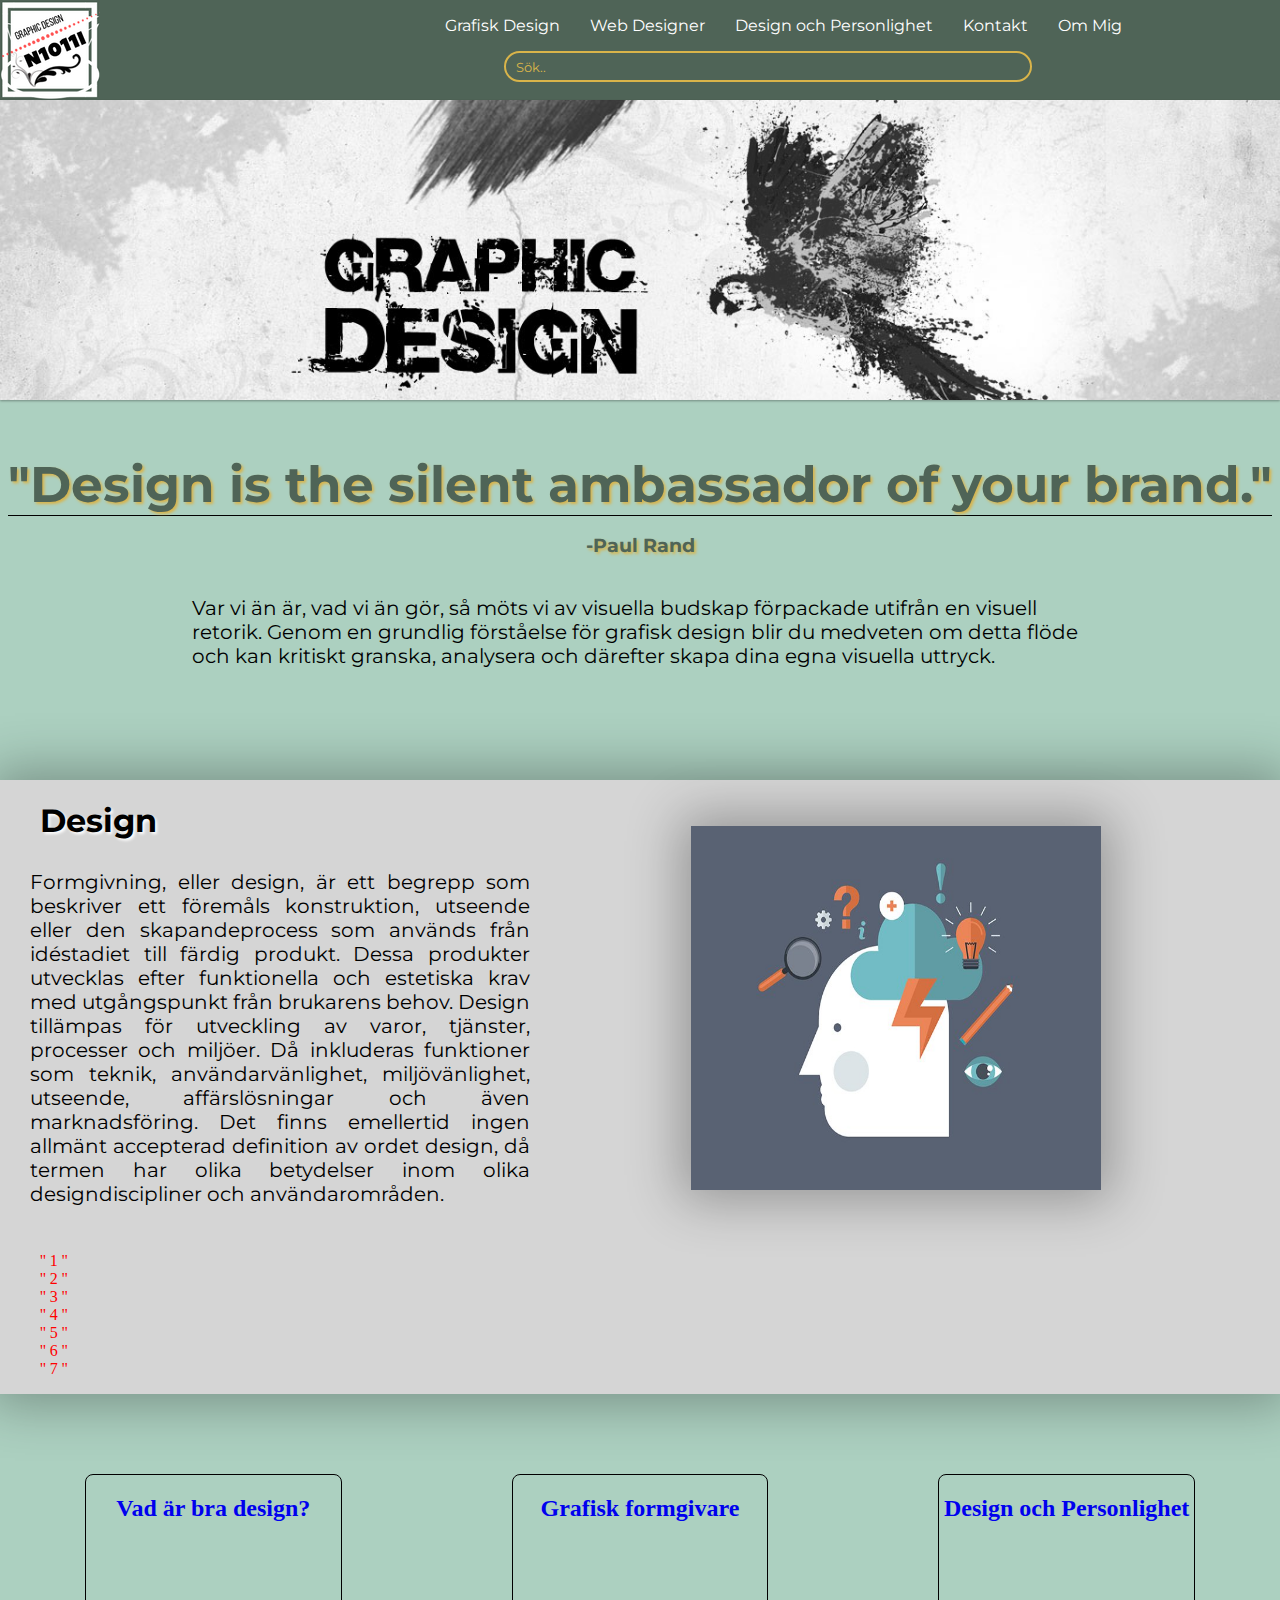
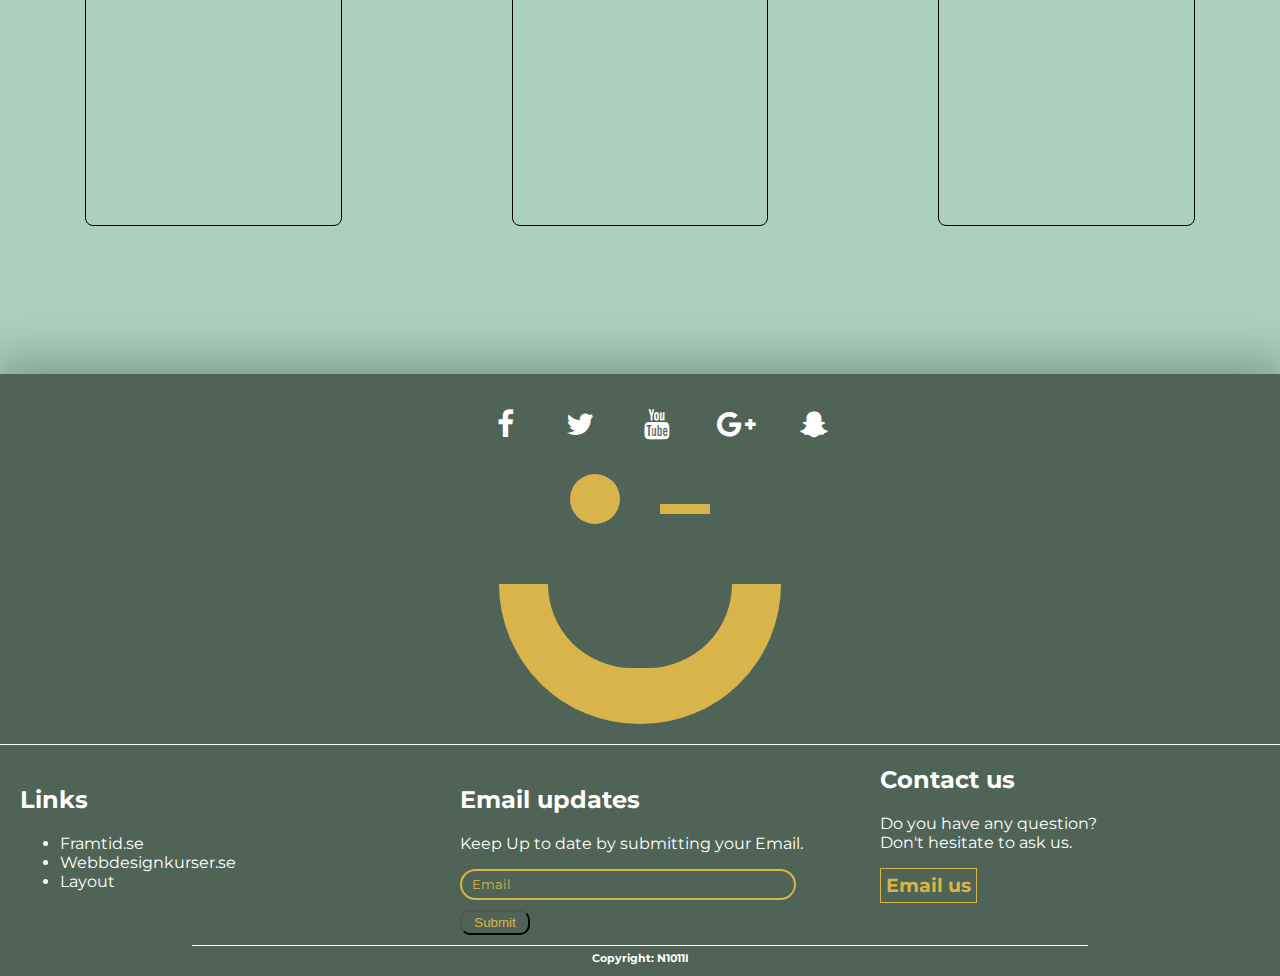
<file: index.html>
<!DOCTYPE html>
<html lang="sv-se">
  <head>
    <meta charset="utf-8" />
    <title>Personas</title>
    <link href="assetst/css/main.css" rel="stylesheet" type="text/css" />
    <link href="https://fonts.googleapis.com/css?family=Montserrat" rel="stylesheet">
    <link rel="stylesheet" href="https://cdnjs.cloudflare.com/ajax/libs/font-awesome/4.7.0/css/font-awesome.min.css">

  </head>
  
  <body>
     <header>
        <div class="header-left"> 
           <section class="logo"></section>
        </div>
        <nav>
                <ul>
                    <li><a href="#">Grafisk Design</a></li>
                    <li><a href="subpages/page1.html">Web Designer</a></li>
                    <li><a href="#">Design och Personlighet</a></li>
                    <li><a href="#">Kontakt</a></li>
                    <li><a href="#">Om Mig</a></li>
                </ul>
                <input type="text" name="search" placeholder="Sök..">
        </nav>
     </header>
      <div class="bild-wrapper">
          <section class="hidden">
              <h2>IT'S NOT</h2>
              <h2>ABOUT IDEAS.</h2>
              <h3>IT'S ABOUT</h3>
              <h3>MAKING</h3>
              <h3>IDEAS</h3>
              <h3>HAPPEN</h3>
          </section>
      </div>
     <div class="wrapper">
        <section class="citat">
             <h1>"Design is the silent ambassador of your brand."</h1>
             <h3>-Paul Rand</h3>
             <p>Var vi än är, vad vi än gör, så möts vi av visuella budskap förpackade utifrån en visuell retorik. Genom en grundlig förståelse för grafisk design blir du medveten om detta flöde och kan kritiskt granska, analysera och därefter skapa dina egna visuella uttryck. 
             </p>

        </section>
        <main class="main-center">
            <h1>Design</h1>
            <p>Formgivning, eller design, är ett begrepp som beskriver ett föremåls konstruktion, utseende eller den skapandeprocess som används från idéstadiet till färdig produkt. Dessa produkter utvecklas efter funktionella och estetiska krav med utgångspunkt från brukarens behov. Design tillämpas för utveckling av varor, tjänster, processer och miljöer. Då inkluderas funktioner som teknik, användarvänlighet, miljövänlighet, utseende, affärslösningar och även marknadsföring. Det finns emellertid ingen allmänt accepterad definition av ordet design, då termen har olika betydelser inom olika designdiscipliner och användarområden.
            </p>
                  <section class="design-bild">
                      <img src="assetst/images/8.jpg" alt="">
                  </section>
                  
                  <ul class="testUL">
                      <li class="ett">1</li>
                      <li class="tvo">2</li>
                      <li class="tre">3</li>
                      <li class="fyra">4</li>
                      <li>5</li>
                      <li>6</li>
                      <li>7</li>
                  </ul>
          
        </main>
        <div class="box-wrapper">
            <a href="#" class="box box1">
                <h2>Vad är bra design?
</h2>
            </a>
            <a href="#" class="box box2">
                <h2>Grafisk formgivare</h2>
            </a>
            <a href="#" class="box box3">
                <h2>Design och Personlighet</h2>
            </a>
        </div>
        

     </div>
     <footer>
         <section class="top-footer">
           
            <ul>
                 <li><a href="#" class="social-icon"> <i class="fa fa-facebook"></i></a></li>
                 <li><a href="#" class="social-icon"> <i class="fa fa-twitter"></i></a></li>
                 <li><a href="#" class="social-icon"> <i class="fa fa-youtube"></i></a></li>
                 <li><a href="#" class="social-icon"> <i class="fa fa-google-plus"></i></a></li>
                 <li><a href="#" class="social-icon"> <i class="fa fa-snapchat-ghost"></i></a></li>
            </ul>
         </section>
         <div class="eye">
             <section class="left-eye"></section>
             <section class="right-eye"></section>
         </div>
         <div class="smile">
             <div class="bottom">  
                <div class="top"></div>
            </div> 
        </div>
        <div class="main-footer">
            <section class="links">
                <h2>Links</h2>
                <ul>
                    <li><a href="https://www.framtid.se/yrke/grafisk-formgivare">Framtid.se</a></li>
                    <li><a href="https://webbdesignkurser.se/webbdesign/bra-design/">Webbdesignkurser.se</a></li>
                    <li><a href="https://getflywheel.com/layout/why-and-how-to-design-with-personality/">Layout</a></li>
                </ul>
            </section>
            <section class="e-mail">
                <h2>Email updates</h2>
                <p>Keep Up to date by submitting your Email.</p>
                <input type="email" name="Email" placeholder="Email">
                <button>Submit</button>

            </section>
            <section class="kontakt">
                <h2>Contact us</h2>
                <p>Do you have any question?<br>Don't hesitate to ask us.</p>
                <a href="#"><h3>Email us</h3></a>
            </section>
        </div>
        <div class="bottom-footer"><h4>Copyright: N1011I</h4></div>
        
     </footer>
      
  </body>
</html>
</file>
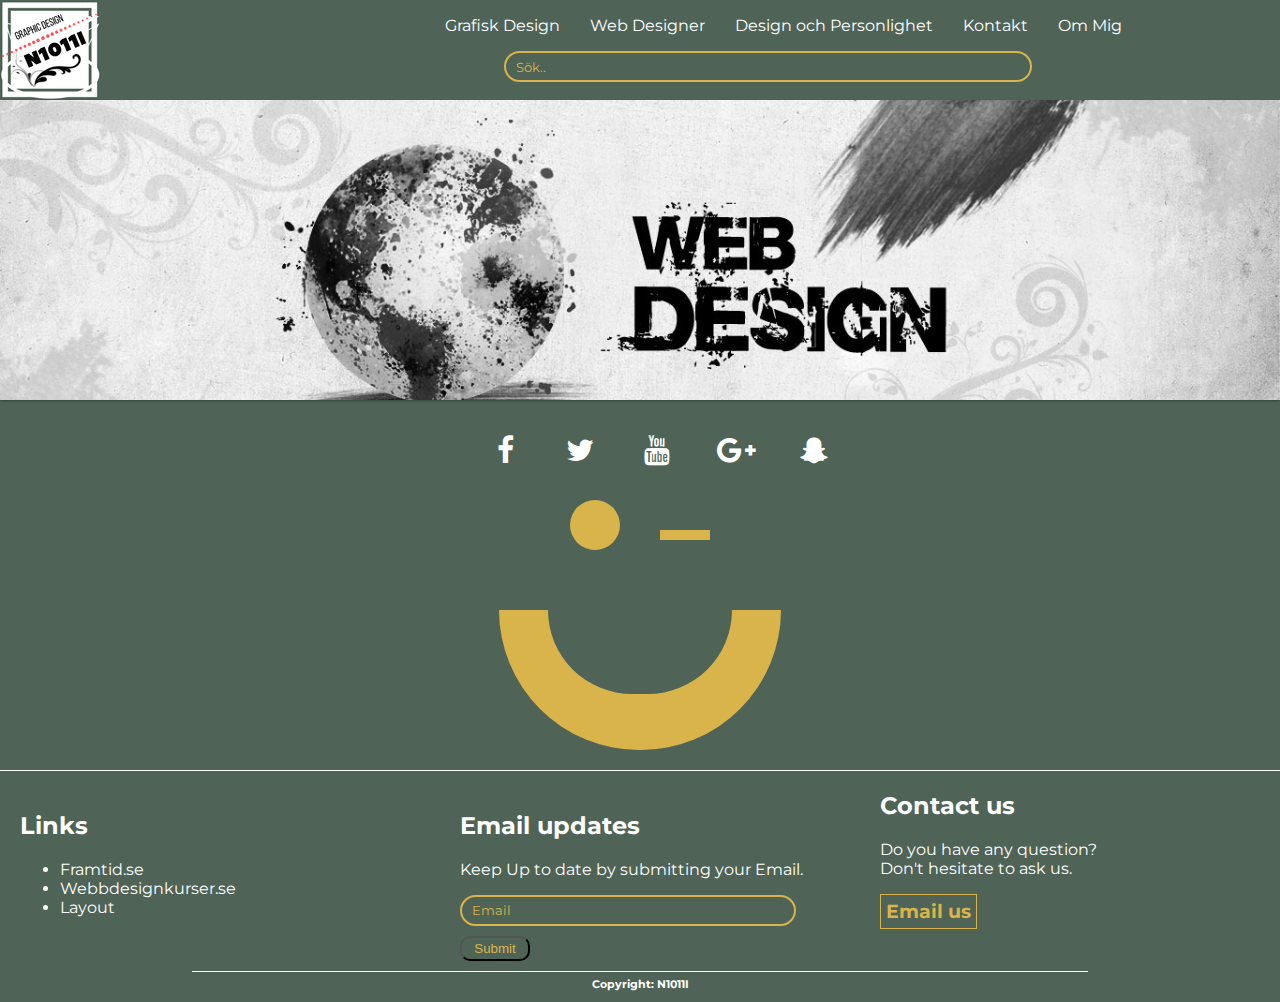
<file: subpages/page1.html>
<!DOCTYPE html>
<html lang="sv-se">
  <head>
    <meta charset="utf-8" />
    <title>Personas</title>
    <link href="../assetst/css/page1.css" rel="stylesheet" type="text/css" />
    <link href="https://fonts.googleapis.com/css?family=Montserrat" rel="stylesheet">
    <link rel="stylesheet" href="https://cdnjs.cloudflare.com/ajax/libs/font-awesome/4.7.0/css/font-awesome.min.css">

  </head>
  <body>
          <header>
        <div class="header-left"> 
           <section class="logo"></section>
        </div>
        <nav>
            <ul>
                <li><a href="../index.html">Grafisk Design</a></li>
                <li><a href="/subpages/page1.html">Web Designer</a></li>
                <li><a href="#">Design och Personlighet</a></li>
                <li><a href="#">Kontakt</a></li>
                <li><a href="#">Om Mig</a></li>
            </ul>
            <input type="text" name="search" placeholder="Sök..">
        </nav>
     </header>
      <div class="bild-wrapper">
          <section class="hidden">
              <h2>IT'S NOT</h2>
              <h2>ABOUT IDEAS.</h2>
              <h3>IT'S ABOUT</h3>
              <h3>MAKING</h3>
              <h3>IDEAS</h3>
              <h3>HAPPEN</h3>
          </section>
      </div>
      
      <main>
          
          
          
          
          
          
          
          
          
      </main>
      
      
      
      
      
      
      
      
      <footer>
         <section class="top-footer">
           
            <ul>
                 <li><a href="#" class="social-icon"> <i class="fa fa-facebook"></i></a></li>
                 <li><a href="#" class="social-icon"> <i class="fa fa-twitter"></i></a></li>
                 <li><a href="#" class="social-icon"> <i class="fa fa-youtube"></i></a></li>
                 <li><a href="#" class="social-icon"> <i class="fa fa-google-plus"></i></a></li>
                 <li><a href="#" class="social-icon"> <i class="fa fa-snapchat-ghost"></i></a></li>
            </ul>
         </section>
         <div class="eye">
             <section class="left-eye"></section>
             <section class="right-eye"></section>
         </div>
         <div class="smile">
             <div class="bottom">  
                <div class="top"></div>
            </div> 
        </div>
        <div class="main-footer">
            <section class="links">
                <h2>Links</h2>
                <ul>
                    <li><a href="https://www.framtid.se/yrke/grafisk-formgivare">Framtid.se</a></li>
                    <li><a href="https://webbdesignkurser.se/webbdesign/bra-design/">Webbdesignkurser.se</a></li>
                    <li><a href="https://getflywheel.com/layout/why-and-how-to-design-with-personality/">Layout</a></li>
                </ul>
            </section>
            <section class="e-mail">
                <h2>Email updates</h2>
                <p>Keep Up to date by submitting your Email.</p>
                <input type="email" name="Email" placeholder="Email">
                <button>Submit</button>

            </section>
            <section class="kontakt">
                <h2>Contact us</h2>
                <p>Do you have any question?<br>Don't hesitate to ask us.</p>
                <a href="#"><h3>Email us</h3></a>
            </section>
        </div>
        <div class="bottom-footer"><h4>Copyright: N1011I</h4></div>
        
     </footer>

      

      
  </body>
</file>
<file: assetst/css/main.css>
@charset "utf-8";

a{
    text-decoration: none;
}

body{
    margin: 0;
    width:100wv;
    height:100hv;
    background-color: #acd0c0;
    display:grid;
    grid-template-columns: 1fr;
    grid-template-rows: auto auto auto auto;
    grid-template-areas: 
        "header"
        "bild"
        "main"
        "box"
        "footer";    
}
body header {
    grid-area: header;
    display: flex;
    height: 100px;
    background-color: #4f6457;
    justify-content:flex-start;
    box-shadow: 5px 5px 5px #888888;
    
}

.header-left{
    flex:1;
}

.logo{
    height: 100px;
    width: 100px;
    background-color: white;
    background-image: url(../images/logo.png);
    background-size: cover;
}
header nav{
    display: flex;
    flex:4;
    flex-flow: column nowrap;
    align-items: flex-end;
    background-color: ;
}

header input{
    margin-top: 0;
    height: 20px;
    width: 50%;
    height: 25px;
    align-self: center;
    border: 2px solid #d9b44a;
    border-radius: 50px;
    background-color: #4f6457;
    outline: none;
    padding-left: 10px;
    color: white;
    font-family:  'Montserrat', sans-serif;
}

input::placeholder {
    color: #d9b44a;
}

header nav ul{
    list-style-type: none;
    display: flex;
    justify-content: center;
    width: 100%;
}
nav ul a{
    text-decoration: none;
    color:white;
    font-family: 'Montserrat', sans-serif;
}
nav ul a:hover{
    color:#d9b44a;
}
nav ul li{
    margin-left: 30px;
}

.bild-wrapper{
    grid-area: bild;
    width: 100%;
    display: flex;
    justify-content: center;
    align-items: center;
    height: 300px;
    background-image: url(../images/1.jpg);
    background-size: cover;
    box-shadow: 0 1px 3px rgba(0,0,0,0.12), 0 1px 2px rgba(0,0,0,0.24);

    filter: grayscale(100);
    transition: all .7s;
}
.bild-wrapper:hover{
    filter: grayscale(0);
    box-shadow: 0 14px 28px rgba(0,0,0,0.25), 0 10px 10px rgba(0,0,0,0.22);
}

.hidden{
    width: 30%;
    height: 80%;
    display: flex;
    align-items: flex-start;
    flex-flow: column nowrap;
    justify-content: flex-end;
    opacity: 0;
    transition: width .7s;
}
.hidden:hover{
    width: 95%;
    opacity: .8;
    border-top: 1px solid black;
    border-bottom: 30px solid black;
    border-left: 75px solid transparent;
    border-right: 75px solid transparent;

    box-shadow: 0 14px 28px rgba(0,0,0,0.25), 0 10px 10px rgba(0,0,0,0.22);
}
.hidden h2, .hidden h3{
    font-size: 30px;
    margin-top: 0;
    margin-bottom: 1px;
    margin-left: 30px;
    color: white;
    font-family: 'Montserrat', sans-serif;

}
.hidden h2{
    background-color: black;
}
.hidden h3{
    background-color: red;
}

/*-------------------------*/
/*------- MAIN ----------*/
/*-------------------------*/



.wrapper{
    grid-area: main;
    width: 100%;
    display: flex;
    flex-flow: column nowrap;
}

.wrapper .citat{
    display: flex;
    min-height: 360px;
    align-items: center;
    flex-flow: column nowrap;
    padding-top: 20px;
}
.citat h1{
    color:#4f6457;
    text-shadow: 2px 2px 3px #d9b44a;
    font-size: 50px;
    border-bottom: 1px solid black;
    margin-bottom: 0;
    font-family: 'Montserrat', sans-serif;

}
.citat h3{
    color:#4f6457;
    text-shadow: 2px 2px 3px #d9b44a;
    font-family: 'Montserrat', sans-serif;
}

.wrapper .citat p{
    width: 70%;
    align-self: center;
    font-size: 20px;
    font-family: 'Montserrat', sans-serif;

}
.main-center{
    background-color:#d5d5d5;
    box-shadow: 0px 0px 50px 10px rgba(0, 0, 0, 0.3);
    min-height: 600px;
    display: grid;
    margin-bottom: 30px;
    grid-template-columns: 1fr 1fr;
    grid-template-rows: 60px auto;
    grid-template-areas: 
        "rubrik bild"
        "text bild";
}

.main-center h1{
    grid-area: rubrik;
    margin-left: 40px;
    font-family: 'Montserrat', sans-serif;
    text-shadow: 2px 2px 3px white;


}

.main-center p{
    grid-area: text;
    max-width: 500px;
    margin: 30px;
    text-align: justify;
    font-size: 20px;
    font-family: 'Montserrat', sans-serif;
}
.main-center .design-bild{
    grid-area: bild;
    width: 80%;
    height: 100%;
    display: flex;
    justify-content: center;
    align-items: center;
}

.design-bild img{
    width: 80%;
    height: 80%;
    box-shadow: 0px 0px 50px 10px rgba(0, 0, 0, 0.3);

}

/*-------------------------*/
/*------- BOXES ----------*/
/*-------------------------*/


.box-wrapper{
    display: flex;
    height: 500px;
    justify-content: space-around;
    margin-top: 50px;
}

.box-wrapper .box{
    width:70%;
    height: 70%;
    justify-content: center;
    display: flex;
}
.box-wrapper a:hover{
        box-shadow: 1px 1px 5px 5px rgba(0, 0, 0, 0.3);

}


.box-wrapper .box1{
    flex: .2;
    border: 1px solid black;
    border-radius: 8px;
    
}

.box-wrapper .box2{
    flex: .2;
    border: 1px solid black;
    border-radius: 8px;

}
.box-wrapper .box3{
    flex: .2;
    border: 1px solid black;
    border-radius: 8px;
}


/*-------------------------*/
/*------- FOOTER ----------*/
/*-------------------------*/


body footer{
    grid-area: footer;
    min-height: 600px;
    background-color: #4f6457;
    box-shadow: 0px 0px 50px 10px rgba(0, 0, 0, 0.3);

}

body footer .top-footer{
    width: 100%;
    height: 100px;
    display: flex;
    justify-content: center;
    align-items: center;
}
.top-footer ul{
    display: flex;
    width: 30%;
    list-style-type: none;  
    justify-content: space-around;
}
.social-icon{
    color:white;
    text-decoration: none;
    font-size: 30px;
}
.top-footer ul li a:hover{
    box-shadow: 0px 0px 50px 10px rgba(0, 0, 0, 0.3);
}
.fa-facebook{
    padding:10px 15px;
}
.fa-facebook:hover{
    background-color: #3d5b99;
}
.fa-twitter{
    padding:10px 10px;
}
.fa-twitter:hover{
    background-color: #00aced;
}
.fa-youtube{
        padding:10px 12px;
}
.fa-youtube:hover {
    background-color: #e64a41;
}
.fa-google-plus{
    padding:10px 7px;
}
.fa-google-plus:hover {
    background-color: #dd4b39;    
}
.fa-snapchat-ghost{
        padding:10px 10px;
}
.fa-snapchat-ghost:hover{
    background: #fffc00;
  color: white;
  text-shadow: -1px 0 black, 0 1px black, 1px 0 black, 0 -1px black;
}

footer .eye{
    width: 100%;
    height: 50px;
    display: flex;
    justify-content: center;
}
.left-eye{
    height: 50px;
    width: 50px;
    background-color: #d9b44a;
    border-radius: 50%;
    margin-right: 20px;
}
.right-eye{
    height: 10px;
    width: 50px;
    background-color: #d9b44a ;
    margin-top: 30px;
    margin-left: 20px;
}


.smile{
    width: 100%;
    height: 200px;
    display: flex;
    justify-content: center;
    align-items: flex-end;
}

.smile .bottom{
    display: flex;
    justify-content: center;
    width: 22%;
    height: 70%;
    background: #d9b44a;
    border-bottom-left-radius: 300px;
    border-bottom-right-radius: 300px;    
}
.smile .bottom .top{
    width: 65%;
    height: 60%;
    background: #4f6457;
    border-bottom-left-radius: 150px;
    border-bottom-right-radius: 150px; 
}
footer .main-footer{
    width: 100%;
    height: 180px;
    margin-top: 20px;
    border-top: 1px solid white;
    display: flex;
    font-family: 'Montserrat', sans-serif;
    color: white;

}

.main-footer .links{
    flex: 1;
    padding: 20px;
}
.main-footer a{
    color: white;
}
.main-footer a:hover{
    color: #d9b44a;
}



.main-footer .e-mail{
    flex: 1;
    padding: 20px;
}
.main-footer .e-mail input{
    margin-top: 0;
    height: 20px;
    width: 80%;
    height: 25px;
    align-self: center;
    border: 2px solid #d9b44a;
    border-radius: 50px;
    background-color: #4f6457;
    outline: none;
    padding-left: 10px;
    color: white;
    font-family:  'Montserrat', sans-serif;
}
.main-footer .e-mail button{
    width: 70px;
    height: 25px;
    margin-top: 10px;
    border-radius: 10px;
    background-color: #4f6457;
    color: #d9b44a;
}


.main-footer .kontakt{
    flex: 1;
}
.main-footer .kontakt h3{
    border: 1px solid #d9b44a;
    margin: 0;
    display: inline-block;
    padding: 5px;
    color: #d9b44a;
}

.bottom-footer{
    width: 70%;
    height: 30px;
    margin-top: 20px;
    border-top: 1px solid white;
    margin-left: 15%;    
}

.bottom-footer h4{
    margin: 0;
    font-size: 11px;
    text-align: center;
    color: white;
    font-family:  'Montserrat', sans-serif;
    padding-top: 5px;
}

.testUL {
    list-style: none;
}

.testUL li {
    color: red;
}

.testUL li::before {
    content: "'' ";
}

.testUL li::after {
    content: " ''";
}

.ett:hover .testUL {
   background: red;
}

.ett:hover ~ .tvo {
    color: green;
}
</file>
<file: assetst/css/page1.css>
@charset "utf-8";


a{
    text-decoration: none;
}

body{
    margin: 0;
    width:100wv;
    height:100hv;
    background-color: #acd0c0;
    display:grid;
    grid-template-columns: 1fr;
    grid-template-rows: auto auto auto auto;
    grid-template-areas: 
        "header"
        "bild"
        "main"
        "footer";    
}

body header {
    grid-area: header;
    display: flex;
    height: 100px;
    background-color: #4f6457;
    justify-content:flex-start;
    box-shadow: 5px 5px 5px #888888;
    
}

.header-left{
    flex:1;
}

.logo{
    height: 100px;
    width: 100px;
    background-color: white;
    background-image: url(../images/logo.png);
    background-size: cover;
}
header nav{
    display: flex;
    flex:4;
    flex-flow: column nowrap;
    align-items: flex-end;
    background-color: ;
}

header input{
    margin-top: 0;
    height: 20px;
    width: 50%;
    height: 25px;
    align-self: center;
    border: 2px solid #d9b44a;
    border-radius: 50px;
    background-color: #4f6457;
    outline: none;
    padding-left: 10px;
    color: white;
    font-family:  'Montserrat', sans-serif;
}

input::placeholder {
    color: #d9b44a;
}

header nav ul{
    list-style-type: none;
    display: flex;
    justify-content: center;
    width: 100%;
}
nav ul a{
    text-decoration: none;
    color:white;
    font-family: 'Montserrat', sans-serif;
}
nav ul a:hover{
    color:#d9b44a;
}
nav ul li{
    margin-left: 30px;
}


/****************************/
/*      3D Header bild      */
/****************************/
.bild-wrapper{
    grid-area: bild;
    width: 100%;
    display: flex;
    justify-content: center;
    align-items: center;
    height: 300px;
    background-image: url(../images/2.jpg);
    background-size: cover;
    box-shadow: 0 1px 3px rgba(0,0,0,0.12), 0 1px 2px rgba(0,0,0,0.24);

    filter: grayscale(100);
    transition: all .7s;
}
.bild-wrapper:hover{
    filter: grayscale(0);
    box-shadow: 0 14px 28px rgba(0,0,0,0.25), 0 10px 10px rgba(0,0,0,0.22);
}

.hidden{
    width: 30%;
    height: 80%;
    display: flex;
    align-items: flex-start;
    flex-flow: column nowrap;
    justify-content: flex-end;
    opacity: 0;
    transition: width .7s;
}
.hidden:hover{
    width: 95%;
    opacity: .8;
    border-top: 1px solid black;
    border-bottom: 30px solid black;
    border-left: 75px solid transparent;
    border-right: 75px solid transparent;

    box-shadow: 0 14px 28px rgba(0,0,0,0.25), 0 10px 10px rgba(0,0,0,0.22);
}
.hidden h2, .hidden h3{
    font-size: 30px;
    margin-top: 0;
    margin-bottom: 1px;
    margin-left: 30px;
    color: white;
    font-family: 'Montserrat', sans-serif;

}
.hidden h2{
    background-color: black;
}
.hidden h3{
    background-color: red;
}

/*-------------------------*/
/*--------- MAIN ----------*/
/*-------------------------*/















/*-------------------------*/
/*------- FOOTER ----------*/
/*-------------------------*/

body footer{
    grid-area: footer;
    min-height: 600px;
    background-color: #4f6457;
    box-shadow: 0px 0px 50px 10px rgba(0, 0, 0, 0.3);

}

body footer .top-footer{
    width: 100%;
    height: 100px;
    display: flex;
    justify-content: center;
    align-items: center;
}
.top-footer ul{
    display: flex;
    width: 30%;
    list-style-type: none;  
    justify-content: space-around;
}
.social-icon{
    color:white;
    text-decoration: none;
    font-size: 30px;
}
.top-footer ul li a:hover{
    box-shadow: 0px 0px 50px 10px rgba(0, 0, 0, 0.3);
}
.fa-facebook{
    padding:10px 15px;
}
.fa-facebook:hover{
    background-color: #3d5b99;
}
.fa-twitter{
    padding:10px 10px;
}
.fa-twitter:hover{
    background-color: #00aced;
}
.fa-youtube{
        padding:10px 12px;
}
.fa-youtube:hover {
    background-color: #e64a41;
}
.fa-google-plus{
    padding:10px 7px;
}
.fa-google-plus:hover {
    background-color: #dd4b39;    
}
.fa-snapchat-ghost{
        padding:10px 10px;
}
.fa-snapchat-ghost:hover{
    background: #fffc00;
  color: white;
  text-shadow: -1px 0 black, 0 1px black, 1px 0 black, 0 -1px black;
}

footer .eye{
    width: 100%;
    height: 50px;
    display: flex;
    justify-content: center;
}
.left-eye{
    height: 50px;
    width: 50px;
    background-color: #d9b44a;
    border-radius: 50%;
    margin-right: 20px;
}
.right-eye{
    height: 10px;
    width: 50px;
    background-color: #d9b44a ;
    margin-top: 30px;
    margin-left: 20px;
}


.smile{
    width: 100%;
    height: 200px;
    display: flex;
    justify-content: center;
    align-items: flex-end;
}

.smile .bottom{
    display: flex;
    justify-content: center;
    width: 22%;
    height: 70%;
    background: #d9b44a;
    border-bottom-left-radius: 300px;
    border-bottom-right-radius: 300px;    
}
.smile .bottom .top{
    width: 65%;
    height: 60%;
    background: #4f6457;
    border-bottom-left-radius: 150px;
    border-bottom-right-radius: 150px; 
}
footer .main-footer{
    width: 100%;
    height: 180px;
    margin-top: 20px;
    border-top: 1px solid white;
    display: flex;
    font-family: 'Montserrat', sans-serif;
    color: white;

}

.main-footer .links{
    flex: 1;
    padding: 20px;
}
.main-footer a{
    color: white;
}
.main-footer a:hover{
    color: #d9b44a;
}



.main-footer .e-mail{
    flex: 1;
    padding: 20px;
}
.main-footer .e-mail input{
    margin-top: 0;
    height: 20px;
    width: 80%;
    height: 25px;
    align-self: center;
    border: 2px solid #d9b44a;
    border-radius: 50px;
    background-color: #4f6457;
    outline: none;
    padding-left: 10px;
    color: white;
    font-family:  'Montserrat', sans-serif;
}
.main-footer .e-mail button{
    width: 70px;
    height: 25px;
    margin-top: 10px;
    border-radius: 10px;
    background-color: #4f6457;
    color: #d9b44a;
}


.main-footer .kontakt{
    flex: 1;
}
.main-footer .kontakt h3{
    border: 1px solid #d9b44a;
    margin: 0;
    display: inline-block;
    padding: 5px;
    color: #d9b44a;
}

.bottom-footer{
    width: 70%;
    height: 30px;
    margin-top: 20px;
    border-top: 1px solid white;
    margin-left: 15%;    
}

.bottom-footer h4{
    margin: 0;
    font-size: 11px;
    text-align: center;
    color: white;
    font-family:  'Montserrat', sans-serif;
    padding-top: 5px;
}
</file>
